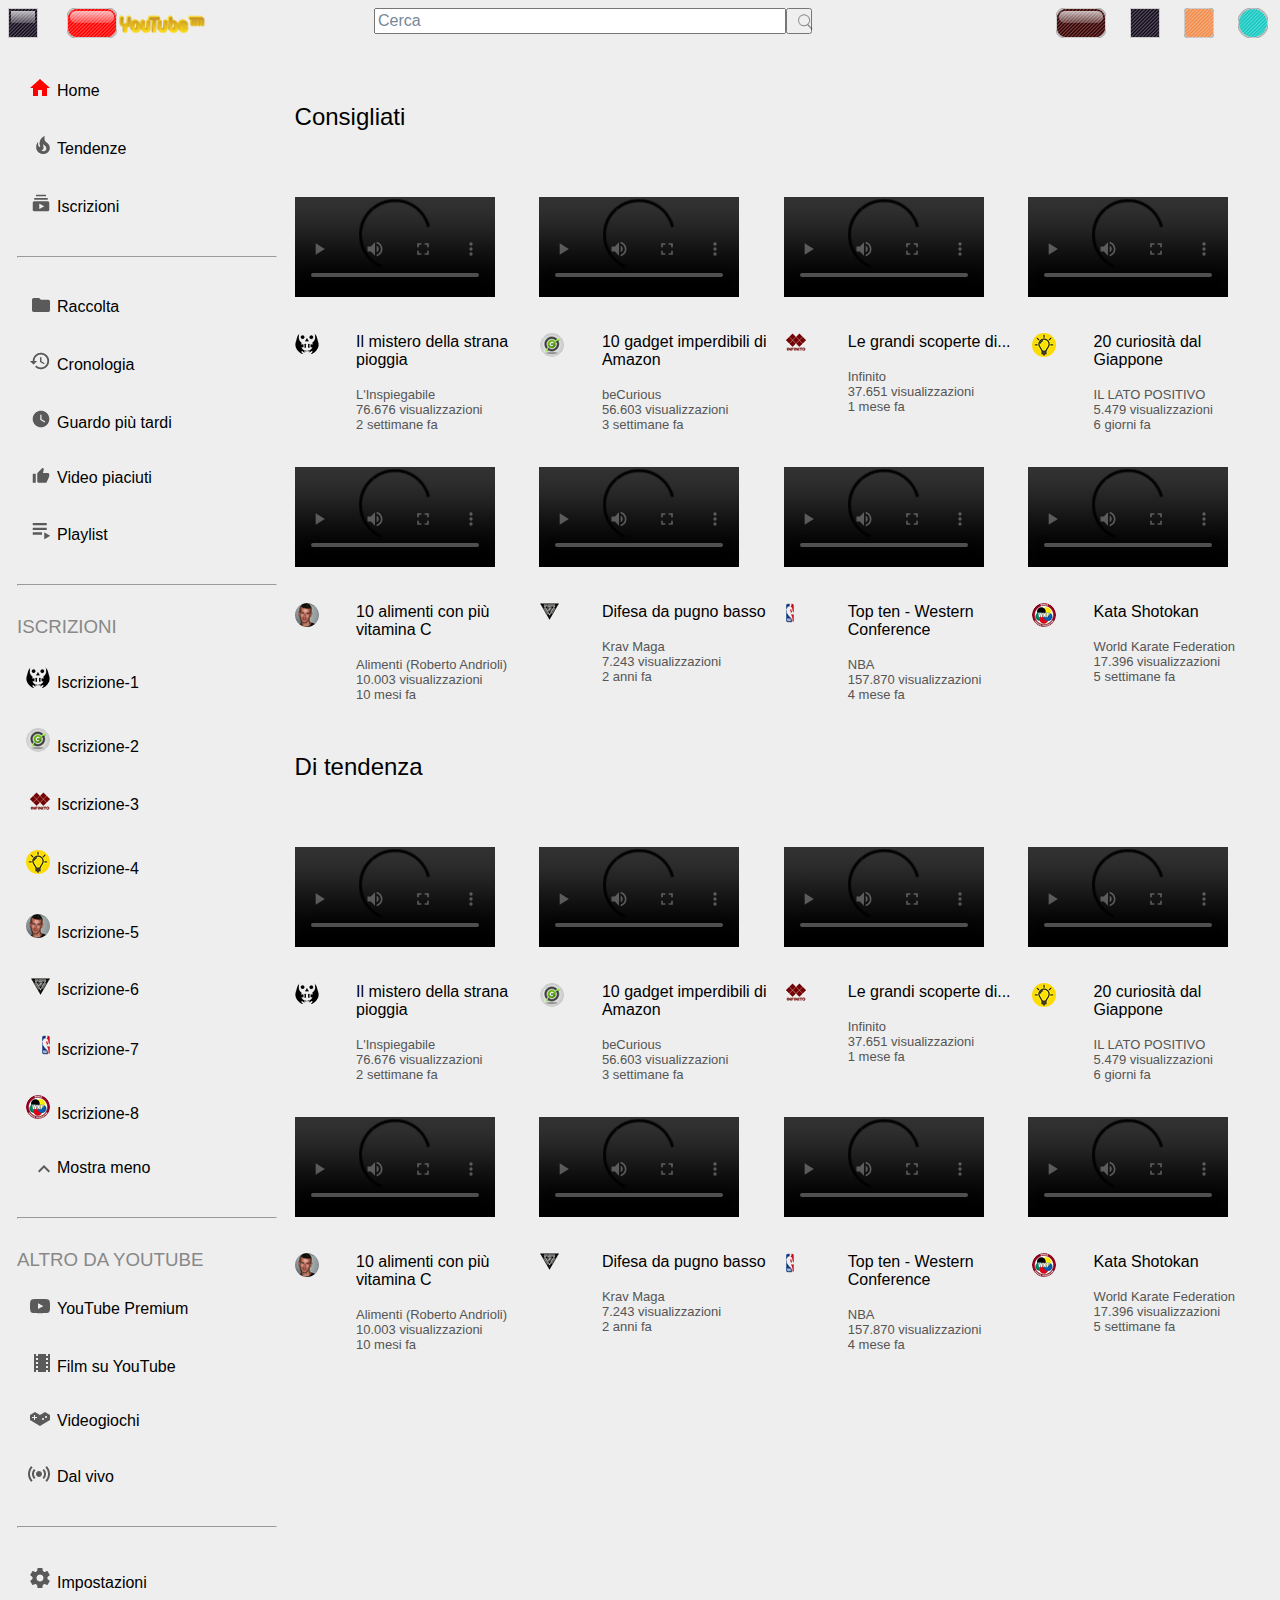
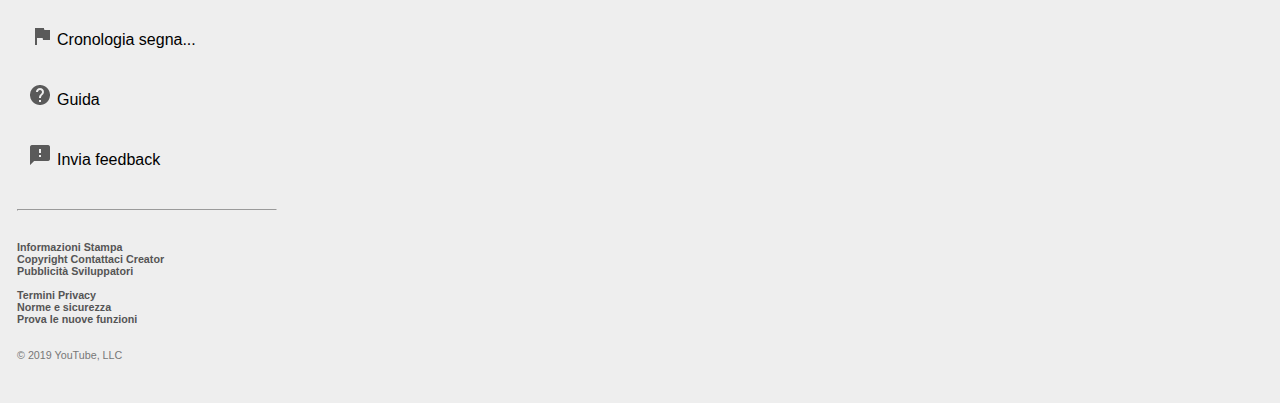
<file: index.html>
<!DOCTYPE html>
<html lang="en">
<head>
    <meta charset="UTF-8">
    <meta name="viewport" content="width=device-width, initial-scale=1.0">
    <meta http-equiv="X-UA-Compatible" content="ie=edge">
    <title>YT</title>
    <link rel="stylesheet" href="index.css" />
    <link rel="stylesheet" href="nav-bar.css" />
    <link rel="stylesheet" href="article-bar.css" />
</head>

<body>
    <header>
        <div class="header">
        <div class="header-one">
            <a href="menu.html"><img src="images/button_1.png" class="square-1" /></a>
            <a href="index.html"><img src="images/button_2.png" class="square-2" /><img src="images/yt2.png" class="logo" /></a>
        </div>
        <div class="header-two">
            <input type="text" value="Cerca" class="header-two" /><button type="submit" class="button-s"><img src="images/icon-search-p.png" class="img-src" /></button>
        </div>
        <div class="header-three">
            <a href=""><img src="images/button_3.png" class="square-3" /></a>
            <a href=""><img src="images/button_4.png" class="square-4" /></a>
            <a href=""><img src="images/button_5.png" class="square-5" /></a>
            <a href=""><img src="images/button_6.png" class="square-6" /></a>
        </div>
    </div>
    </header>
    
    <br />
    <br />

    <div id="main">
            <article>
                <br />
                <p class="p-title-art">
            <h4 class="title-art">Consigliati</h4>
                <br />
            </p>
                <div class="video-col">
                    
            <div class="item1">
            <video controls>
                <source src="https://youtu.be/1P1QUn87tWw" />             
            </video></div>
            <div class="item2">
                <video controls>
                    <source src="https://youtu.be/9TNqvlkwqlQ" />
                </video></div>
            <div class="item3">
                <video controls>
                    <source src="https://youtu.be/3yr21tW7Iho" />
                </video></div>
            <div class="item4">
                <video controls>
                    <source src="https://youtu.be/Uf5iRY3xH40" />
                </video></div>
           </div>
<br />
<br />
<div class="video-col-tx">
    <div class="item5">
<img src="images/iscrizione-1.png" />
</div> 
<div class="item6"> Il mistero della strana pioggia
    <br /><br />
    <div class="description"> L'Inspiegabile
        <br />
        76.676 visualizzazioni
        <br />
        2 settimane fa
    </div>
</div>

<div class="item7">
<img src="images/iscrizione-2.png" />
</div>
<div class="item8"> 10 gadget imperdibili di Amazon
    <br /><br />
    <div class="description"> beCurious
        <br />
        56.603 visualizzazioni
        <br />
        3 settimane fa
    </div>
</div>

<div class="item9">
<img src="images/iscrizione-3.png" />
</div>
<div class="item10"> Le grandi scoperte di...
    <br /><br />
    <div class="description"> Infinito
        <br />
        37.651 visualizzazioni
        <br />
        1 mese fa
    </div>
</div>

<div class="item11">
<img src="images/iscrizione-4.png" />
</div>
<div class="item12"> 20 curiosit&agrave; dal Giappone
    <br /><br />
    <div class="description"> IL LATO POSITIVO
        <br />
        5.479 visualizzazioni
        <br />
        6 giorni fa
    </div>
</div>
</div>
<p></p>
<br />
<div class="video-col">
    
<div class="item1">
<video controls>
<source src="https://youtu.be/1P1QUn87tWw" />             
</video></div>
<div class="item2">
<video controls>
    <source src="https://youtu.be/9TNqvlkwqlQ" />
</video></div>
<div class="item3">
<video controls>
    <source src="https://youtu.be/3yr21tW7Iho" />
</video></div>
<div class="item4">
<video controls>
    <source src="https://youtu.be/Uf5iRY3xH40" />
</video></div>
</div>
<br />
<br />
<div class="video-col-tx">
<div class="item5">
<img src="images/iscrizione-5.png" />
</div> 
<div class="item6"> 10 alimenti con pi&ugrave; vitamina C
<br /><br />
<div class="description"> Alimenti (Roberto Andrioli)
<br />
10.003 visualizzazioni
<br />
10 mesi fa
</div>
</div>

<div class="item7">
<img src="images/iscrizione-6.png" />
</div>
<div class="item8"> Difesa da pugno basso
<br /><br />
<div class="description"> Krav Maga
<br />
7.243 visualizzazioni
<br />
2 anni fa
</div>
</div>

<div class="item9">
<img src="images/iscrizione-7.png" />
</div>
<div class="item10"> Top ten - Western Conference
<br /><br />
<div class="description"> NBA
<br />
157.870 visualizzazioni
<br />
4 mese fa
</div>
</div>

<div class="item11">
<img src="images/iscrizione-8.png" />
</div>
<div class="item12"> Kata Shotokan
<br /><br />
<div class="description"> World Karate Federation
<br />
17.396 visualizzazioni
<br />
5 settimane fa
</div>
</div>
</div>

<br />
<p class="p-title-art">
<h4 class="title-art">Di tendenza</h4>
<br />
</p>
<div class="video-col">
    
<div class="item1">
<video controls>
<source src="https://youtu.be/1P1QUn87tWw" />             
</video></div>
<div class="item2">
<video controls>
    <source src="https://youtu.be/9TNqvlkwqlQ" />
</video></div>
<div class="item3">
<video controls>
    <source src="https://youtu.be/3yr21tW7Iho" />
</video></div>
<div class="item4">
<video controls>
    <source src="https://youtu.be/Uf5iRY3xH40" />
</video></div>
</div>
<br />
<br />
<div class="video-col-tx">
<div class="item5">
<img src="images/iscrizione-1.png" />
</div> 
<div class="item6"> Il mistero della strana pioggia
<br /><br />
<div class="description"> L'Inspiegabile
<br />
76.676 visualizzazioni
<br />
2 settimane fa
</div>
</div>

<div class="item7">
<img src="images/iscrizione-2.png" />
</div>
<div class="item8"> 10 gadget imperdibili di Amazon
<br /><br />
<div class="description"> beCurious
<br />
56.603 visualizzazioni
<br />
3 settimane fa
</div>
</div>

<div class="item9">
<img src="images/iscrizione-3.png" />
</div>
<div class="item10"> Le grandi scoperte di...
<br /><br />
<div class="description"> Infinito
<br />
37.651 visualizzazioni
<br />
1 mese fa
</div>
</div>

<div class="item11">
<img src="images/iscrizione-4.png" />
</div>
<div class="item12"> 20 curiosit&agrave; dal Giappone
<br /><br />
<div class="description"> IL LATO POSITIVO
<br />
5.479 visualizzazioni
<br />
6 giorni fa
</div>
</div>
</div>
<p></p>
<br />
<div class="video-col">

<div class="item1">
<video controls>
<source src="https://youtu.be/1P1QUn87tWw" />             
</video></div>
<div class="item2">
<video controls>
<source src="https://youtu.be/9TNqvlkwqlQ" />
</video></div>
<div class="item3">
<video controls>
<source src="https://youtu.be/3yr21tW7Iho" />
</video></div>
<div class="item4">
<video controls>
<source src="https://youtu.be/Uf5iRY3xH40" />
</video></div>
</div>
<br />
<br />
<div class="video-col-tx">
<div class="item5">
<img src="images/iscrizione-5.png" />
</div> 
<div class="item6"> 10 alimenti con pi&ugrave; vitamina C
<br /><br />
<div class="description"> Alimenti (Roberto Andrioli)
<br />
10.003 visualizzazioni
<br />
10 mesi fa
</div>
</div>

<div class="item7">
<img src="images/iscrizione-6.png" />
</div>
<div class="item8"> Difesa da pugno basso
<br /><br />
<div class="description"> Krav Maga
<br />
7.243 visualizzazioni
<br />
2 anni fa
</div>
</div>

<div class="item9">
<img src="images/iscrizione-7.png" />
</div>
<div class="item10"> Top ten - Western Conference
<br /><br />
<div class="description"> NBA
<br />
157.870 visualizzazioni
<br />
4 mese fa
</div>
</div>

<div class="item11">
<img src="images/iscrizione-8.png" />
</div>
<div class="item12"> Kata Shotokan
<br /><br />
<div class="description"> World Karate Federation
<br />
17.396 visualizzazioni
<br />
5 settimane fa
</div>
</div>
</div>


</article>
    
    <nav>
        
    <div class="nav-ba">
        <a href="">
            <ul class="nav-home">
                <li class="nav-home"> Home</li>
            </ul>
        </a>
    </div>   
    <div class="nav-bar">
        <a href="">
            <ul class="nav-tendenze">
                <li class="nav-tendenze"> Tendenze</li>
            </ul>
        </a>
    </div>   
    <div class="nav-bar">
        <a href="">
            <ul class="nav-iscrizioni">
                <li class="nav-iscrizioni"> Iscrizioni</li>
            </ul>
        </a>
    </div>
    <hr />
    <div class="nav-bar">
        <a href="">
            <ul class="nav-raccolta">
                <li class="nav-raccolta"> Raccolta</li>
            </ul>
        </a>
    </div>
    <div class="nav-bar">
        <a href="">
            <ul class="nav-cronologia">
                <li class="nav-cronologia"> Cronologia</li>
            </ul>
        </a>
    </div>
    <div class="nav-bar">
        <a href="">
            <ul class="nav-guardo-piu-tardi">
                <li class="nav-guardo-piu-tardi"> Guardo pi&ugrave; tardi</li>
            </ul>
        </a>
    </div>
    <div class="nav-bar">
        <a href="">
            <ul class="nav-video-piaciuti">
                <li class="nav-video-piaciuti"> Video piaciuti</li>
            </ul>
        </a>
    </div>
    <div class="nav-bar">
        <a href="">
            <ul class="nav-playlist">
                <li class="nav-playlist"> Playlist</li>
            </ul>
        </a>
    </div>
    <hr />
    <h3 class="iscrizioni">ISCRIZIONI</h3>
    <div class="nav-bar">
        <a href="">
            <ul class="nav-iscrizione-1">
                <li class="nav-iscrizione-1"> Iscrizione-1</li>
            </ul>
        </a>
    </div>
    <div class="nav-bar">
        <a href="">
            <ul class="nav-iscrizione-2">
                <li class="nav-iscrizione-2"> Iscrizione-2</li>
            </ul>
        </a>
    </div>
    <div class="nav-bar">
        <a href="">
            <ul class="nav-iscrizione-3">
                <li class="nav-iscrizione-3"> Iscrizione-3</li>
            </ul>
        </a>
    </div>
    <div class="nav-bar">
        <a href="">
            <ul class="nav-iscrizione-4">
                <li class="nav-iscrizione-4"> Iscrizione-4</li>
            </ul>
        </a>
    </div>
    <div class="nav-bar">
        <a href="">
            <ul class="nav-iscrizione-5">
                <li class="nav-iscrizione-5"> Iscrizione-5</li>
            </ul>
        </a>
    </div>
    <div class="nav-bar">
        <a href="">
            <ul class="nav-iscrizione-6">
                <li class="nav-iscrizione-6"> Iscrizione-6</li>
            </ul>
        </a>
    </div>
    <div class="nav-bar">
        <a href="">
            <ul class="nav-iscrizione-7">
                <li class="nav-iscrizione-7"> Iscrizione-7</li>
            </ul>
        </a>
    </div>
    <div class="nav-bar">
        <a href="">
            <ul class="nav-iscrizione-8">
                <li class="nav-iscrizione-8"> Iscrizione-8</li>
            </ul>
        </a>
    </div>
    <div class="nav-bar">
        <a href="">
            <ul class="nav-mostra-meno">
                <li class="nav-mostra-meno"> Mostra meno</li>
            </ul>
        </a>
    </div>

    <hr />
    <h3 class="iscrizioni">ALTRO DA YOUTUBE</h3>
    <div class="nav-bar">
        <a href="">
            <ul class="nav-premium">
                <li class="nav-premium"> YouTube Premium</li>
            </ul>
        </a>
    </div>
    <div class="nav-bar">
        <a href="">
            <ul class="nav-film">
                <li class="nav-film"> Film su YouTube</li>
            </ul>
        </a>
    </div>
    <div class="nav-bar">
        <a href="">
            <ul class="nav-videogiochi">
                <li class="nav-videogiochi"> Videogiochi</li>
            </ul>
        </a>
    </div>
    <div class="nav-bar">
        <a href="">
            <ul class="nav-dal-vivo">
                <li class="nav-dal-vivo"> Dal vivo</li>
            </ul>
        </a>
    </div>

    <hr />
    <div class="nav-bar">
        <a href="">
            <ul class="nav-impostazioni">
                <li class="nav-impostazioni"> Impostazioni</li>
            </ul>
        </a>
    </div>
    <div class="nav-bar">
        <a href="">
            <ul class="nav-segnalazioni">
                <li class="nav-segnalazioni"> Cronologia segna...</li>
            </ul>
        </a>
    </div>
    <div class="nav-bar">
        <a href="">
            <ul class="nav-guida">
                <li class="nav-guida"> Guida</li>
            </ul>
        </a>
    </div>
    <div class="nav-bar">
        <a href="">
            <ul class="nav-feedback">
                <li class="nav-feedback"> Invia feedback</li>
            </ul>
        </a>
    </div>

    <hr />
    <h6>

Informazioni Stampa 
<br />
Copyright Contattaci Creator 
<br />
Pubblicit&agrave; Sviluppatori
<br /><br />
Termini Privacy
<br />
Norme e sicurezza
<br /> 
Prova le nuove funzioni
<br /><br /><br />
<div class="nav-copyr">© 2019 YouTube, LLC</div>

    </h6>
    
    </nav>


    </div>

</body>
</html>
</file>
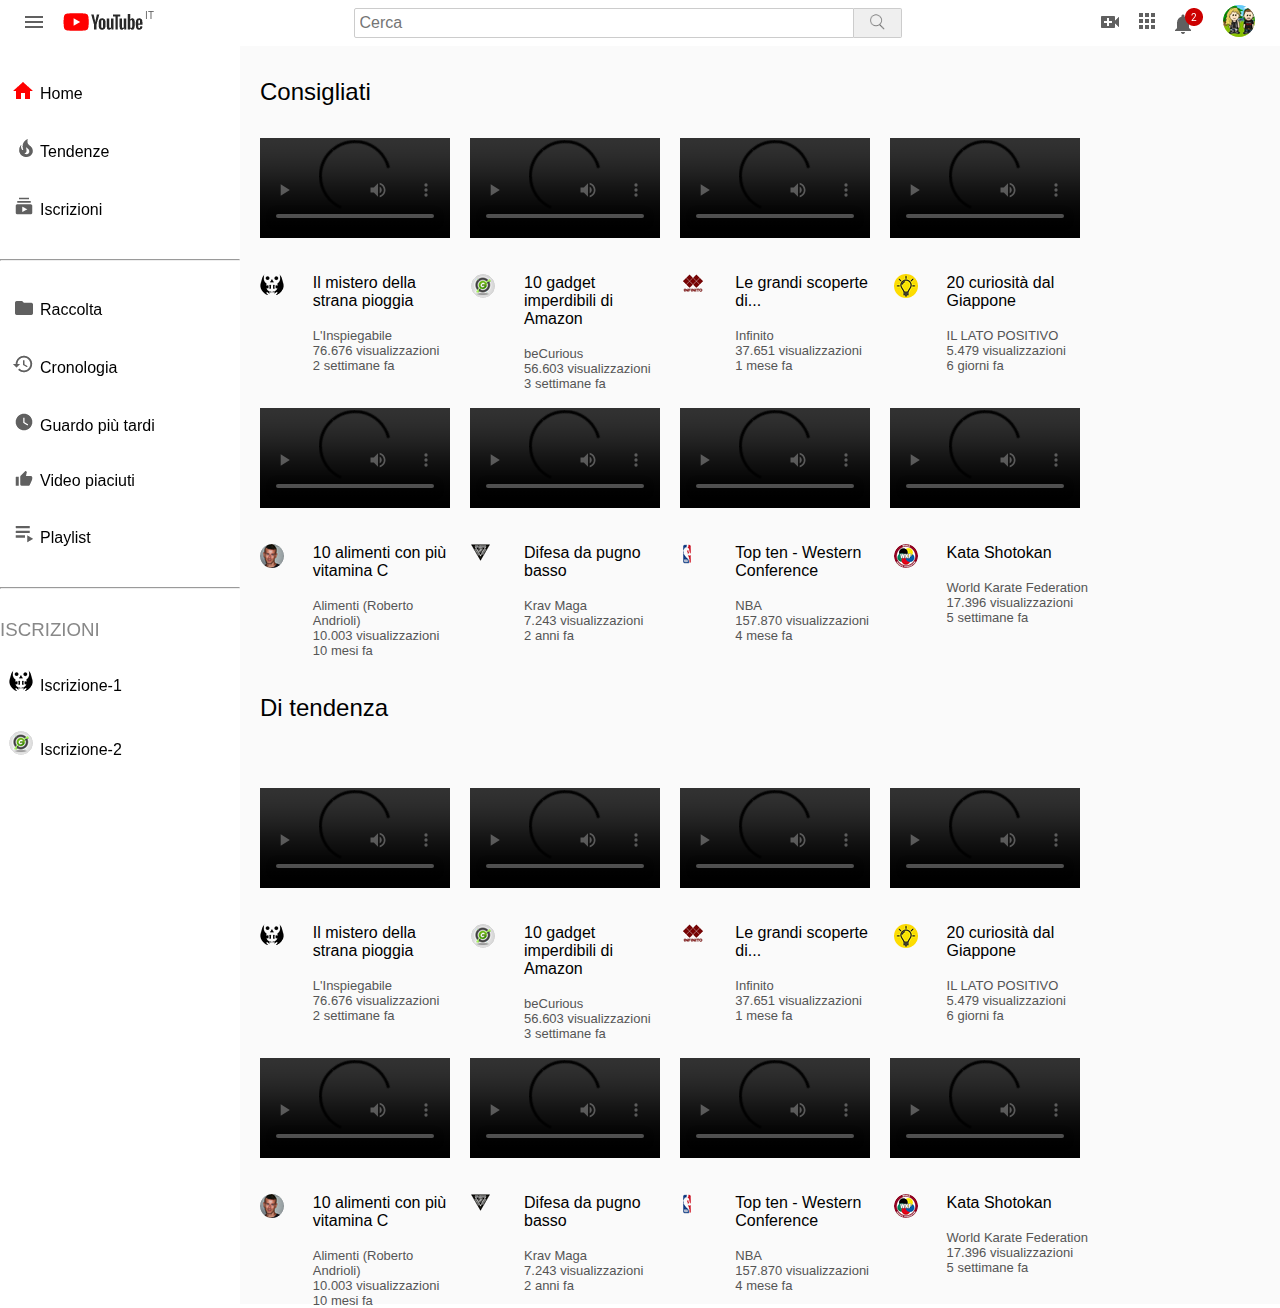
<file: index2.html>
<!DOCTYPE html>
<html lang="en">
<head>
    <meta charset="UTF-8">
    <meta name="viewport" content="width=device-width, initial-scale=1.0">
    <meta http-equiv="X-UA-Compatible" content="ie=edge">
    <title>YT-2</title>
    <link rel="stylesheet" href="index2.css" />
    <link rel="stylesheet" href="header2.css" />
    <link rel="stylesheet" href="nav-bar.css" />
    <link rel="stylesheet" href="article-bar.css" />
</head>
<body>
    <header>
        <div class="header">
            <div>
                <div class="header-item">
                    <a href="menu.html"><img src="images/header-1.png" class="square-1" /></a>
                </div>
                <div class="header-item">
                    <a href="index.html"><img src="images/header-2.png" class="square-2" /></a>
                </div>
            </div>
            <div class="header-two">
                <input type="text" placeholder="Cerca" class="header-two-input" />
                <button type="submit" class="button-s"><img src="images/icon-search-p.png" class="img-src" /></button>
            </div>
            <div>
                <div class="header-item">
                    <a href=""><img src="images/header-3.png" class="square-3" /></a>
                </div>
                <div class="header-item">
                    <a href=""><img src="images/header-4.png" class="square-4" /></a>
                </div>
                <div class="header-item">
                    <a href=""><img src="images/header-5.png" class="square-5" /></a>
                </div>
                <div class="header-item">
                    <a href=""><img src="images/header-6.png" class="square-6" /></a>
                </div>
            </div>
        </div>
    </header>
        
    <br />
    <br />
    <div class="main">
        <div id="main-nav" class="main-nav">
            <nav>
                <div class="nav-bar">
                    <a href="">
                        <ul class="nav-item">
                            <li class="nav-home"> Home</li>
                        </ul>
                    </a>
                </div>   
                <div class="nav-bar">
                    <a href="">
                        <ul class="nav-item">
                            <li class="nav-tendenze"> Tendenze</li>
                        </ul>
                    </a>
                </div>   
                <div class="nav-bar">
                    <a href="">
                        <ul class="nav-item">
                            <li class="nav-iscrizioni"> Iscrizioni</li>
                        </ul>
                    </a>
                </div>
                <hr />
                <div class="nav-bar">
                    <a href="">
                        <ul class="nav-item">
                            <li class="nav-raccolta"> Raccolta</li>
                        </ul>
                    </a>
                </div>
                <div class="nav-bar">
                    <a href="">
                        <ul class="nav-item">
                            <li class="nav-cronologia"> Cronologia</li>
                        </ul>
                    </a>
                </div>
                <div class="nav-bar">
                    <a href="">
                        <ul class="nav-item">
                            <li class="nav-guardo-piu-tardi"> Guardo pi&ugrave; tardi</li>
                        </ul>
                    </a>
                </div>
                <div class="nav-bar">
                    <a href="">
                        <ul class="nav-item">
                            <li class="nav-video-piaciuti"> Video piaciuti</li>
                        </ul>
                    </a>
                </div>
                <div class="nav-bar">
                    <a href="">
                        <ul class="nav-item">
                            <li class="nav-playlist"> Playlist</li>
                        </ul>
                    </a>
                </div>
                <hr />
                <h3 class="iscrizioni">ISCRIZIONI</h3>
                <div class="nav-bar">
                    <a href="">
                        <ul class="nav-item">
                            <li class="nav-iscrizione-1"> Iscrizione-1</li>
                        </ul>
                    </a>
                </div>
                <div class="nav-bar">
                    <a href="">
                        <ul class="nav-item">
                            <li class="nav-iscrizione-2"> Iscrizione-2</li>
                        </ul>
                    </a>
                </div>
                <div class="nav-bar">
                    <a href="">
                        <ul class="nav-item">
                            <li class="nav-iscrizione-3"> Iscrizione-3</li>
                        </ul>
                    </a>
                </div>
                <div class="nav-bar">
                    <a href="">
                        <ul class="nav-item">
                            <li class="nav-iscrizione-4"> Iscrizione-4</li>
                        </ul>
                    </a>
                </div>
                <div class="nav-bar">
                    <a href="">
                        <ul class="nav-item">
                            <li class="nav-iscrizione-5"> Iscrizione-5</li>
                        </ul>
                    </a>
                </div>
                <div class="nav-bar">
                    <a href="">
                        <ul class="nav-item">
                            <li class="nav-iscrizione-6"> Iscrizione-6</li>
                        </ul>
                    </a>
                </div>
                <div class="nav-bar">
                    <a href="">
                        <ul class="nav-item">
                            <li class="nav-iscrizione-7"> Iscrizione-7</li>
                        </ul>
                    </a>
                </div>
                <div class="nav-bar">
                    <a href="">
                        <ul class="nav-item">
                            <li class="nav-iscrizione-8"> Iscrizione-8</li>
                        </ul>
                    </a>
                </div>
                <div class="nav-bar">
                    <a href="">
                        <ul class="nav-item">
                            <li class="nav-mostra-meno"> Mostra meno</li>
                        </ul>
                    </a>
                </div>
            
                <hr />
                <h3 class="iscrizioni">ALTRO DA YOUTUBE</h3>
                <div class="nav-bar">
                    <a href="">
                        <ul class="nav-item">
                            <li class="nav-premium"> YouTube Premium</li>
                        </ul>
                    </a>
                </div>
                <div class="nav-bar">
                    <a href="">
                        <ul class="nav-item">
                            <li class="nav-film"> Film su YouTube</li>
                        </ul>
                    </a>
                </div>
                <div class="nav-bar">
                    <a href="">
                        <ul class="nav-item">
                            <li class="nav-videogiochi"> Videogiochi</li>
                        </ul>
                    </a>
                </div>
                <div class="nav-bar">
                    <a href="">
                        <ul class="nav-item">
                            <li class="nav-dal-vivo"> Dal vivo</li>
                        </ul>
                    </a>
                </div>
            
                <hr />
                <div class="nav-bar">
                    <a href="">
                        <ul class="nav-item">
                            <li class="nav-impostazioni"> Impostazioni</li>
                        </ul>
                    </a>
                </div>
                <div class="nav-bar">
                    <a href="">
                        <ul class="nav-item">
                            <li class="nav-segnalazioni"> Cronologia segna...</li>
                        </ul>
                    </a>
                </div>
                <div class="nav-bar">
                    <a href="">
                        <ul class="nav-item">
                            <li class="nav-guida"> Guida</li>
                        </ul>
                    </a>
                </div>
                <div class="nav-bar">
                    <a href="">
                        <ul class="nav-item">
                            <li class="nav-feedback"> Invia feedback</li>
                        </ul>
                    </a>
                </div>
            
                <hr />
                <h6>
            
                Informazioni Stampa 
                <br />
                Copyright Contattaci Creator 
                <br />
                Pubblicit&agrave; Sviluppatori
                <br /><br />
                Termini Privacy
                <br />
                Norme e sicurezza
                <br /> 
                Prova le nuove funzioni
                <br /><br /><br />
                <div class="nav-copyr">© 2019 YouTube, LLC</div>
            
                </h6>
            </nav>
        </div>
        

        <div id="main-article">
                <article>
                    <p class="p-title-art">
                <h4 class="title-art">Consigliati</h4>
                </p>
                    <div class="video-col">
                        
                <div class="item1">
                <video controls>
                    <source src="https://youtu.be/1P1QUn87tWw" />             
                </video></div>
                <div class="item2">
                    <video controls>
                        <source src="https://youtu.be/9TNqvlkwqlQ" />
                    </video></div>
                <div class="item3">
                    <video controls>
                        <source src="https://youtu.be/3yr21tW7Iho" />
                    </video></div>
                <div class="item4">
                    <video controls>
                        <source src="https://youtu.be/Uf5iRY3xH40" />
                    </video></div>
               </div>
    <br />
    <br />
    <div class="video-col-tx">
        <div class="item5">
    <img src="images/iscrizione-1.png" />
    </div> 
    <div class="item6"> Il mistero della strana pioggia
        <br /><br />
        <div class="description"> L'Inspiegabile
            <br />
            76.676 visualizzazioni
            <br />
            2 settimane fa
        </div>
    </div>
    
    <div class="item7">
    <img src="images/iscrizione-2.png" />
    </div>
    <div class="item8"> 10 gadget imperdibili di Amazon
        <br /><br />
        <div class="description"> beCurious
            <br />
            56.603 visualizzazioni
            <br />
            3 settimane fa
        </div>
    </div>
    
    <div class="item9">
    <img src="images/iscrizione-3.png" />
    </div>
    <div class="item10"> Le grandi scoperte di...
        <br /><br />
        <div class="description"> Infinito
            <br />
            37.651 visualizzazioni
            <br />
            1 mese fa
        </div>
    </div>
    
    <div class="item11">
    <img src="images/iscrizione-4.png" />
    </div>
    <div class="item12"> 20 curiosit&agrave; dal Giappone
        <br /><br />
        <div class="description"> IL LATO POSITIVO
            <br />
            5.479 visualizzazioni
            <br />
            6 giorni fa
        </div>
    </div>
    </div>
    <p></p>
    <br />
    <div class="video-col">
        
    <div class="item1">
    <video controls>
    <source src="https://youtu.be/1P1QUn87tWw" />             
    </video></div>
    <div class="item2">
    <video controls>
        <source src="https://youtu.be/9TNqvlkwqlQ" />
    </video></div>
    <div class="item3">
    <video controls>
        <source src="https://youtu.be/3yr21tW7Iho" />
    </video></div>
    <div class="item4">
    <video controls>
        <source src="https://youtu.be/Uf5iRY3xH40" />
    </video></div>
    </div>
    <br />
    <br />
    <div class="video-col-tx">
    <div class="item5">
    <img src="images/iscrizione-5.png" />
    </div> 
    <div class="item6"> 10 alimenti con pi&ugrave; vitamina C
    <br /><br />
    <div class="description"> Alimenti (Roberto Andrioli)
    <br />
    10.003 visualizzazioni
    <br />
    10 mesi fa
    </div>
    </div>
    
    <div class="item7">
    <img src="images/iscrizione-6.png" />
    </div>
    <div class="item8"> Difesa da pugno basso
    <br /><br />
    <div class="description"> Krav Maga
    <br />
    7.243 visualizzazioni
    <br />
    2 anni fa
    </div>
    </div>
    
    <div class="item9">
    <img src="images/iscrizione-7.png" />
    </div>
    <div class="item10"> Top ten - Western Conference
    <br /><br />
    <div class="description"> NBA
    <br />
    157.870 visualizzazioni
    <br />
    4 mese fa
    </div>
    </div>
    
    <div class="item11">
    <img src="images/iscrizione-8.png" />
    </div>
    <div class="item12"> Kata Shotokan
    <br /><br />
    <div class="description"> World Karate Federation
    <br />
    17.396 visualizzazioni
    <br />
    5 settimane fa
    </div>
    </div>
    </div>
    
    <br />
    <p class="p-title-art">
    <h4 class="title-art">Di tendenza</h4>
    <br />
    </p>
    <div class="video-col">
        
    <div class="item1">
    <video controls>
    <source src="https://youtu.be/1P1QUn87tWw" />             
    </video></div>
    <div class="item2">
    <video controls>
        <source src="https://youtu.be/9TNqvlkwqlQ" />
    </video></div>
    <div class="item3">
    <video controls>
        <source src="https://youtu.be/3yr21tW7Iho" />
    </video></div>
    <div class="item4">
    <video controls>
        <source src="https://youtu.be/Uf5iRY3xH40" />
    </video></div>
    </div>
    <br />
    <br />
    <div class="video-col-tx">
    <div class="item5">
    <img src="images/iscrizione-1.png" />
    </div> 
    <div class="item6"> Il mistero della strana pioggia
    <br /><br />
    <div class="description"> L'Inspiegabile
    <br />
    76.676 visualizzazioni
    <br />
    2 settimane fa
    </div>
    </div>
    
    <div class="item7">
    <img src="images/iscrizione-2.png" />
    </div>
    <div class="item8"> 10 gadget imperdibili di Amazon
    <br /><br />
    <div class="description"> beCurious
    <br />
    56.603 visualizzazioni
    <br />
    3 settimane fa
    </div>
    </div>
    
    <div class="item9">
    <img src="images/iscrizione-3.png" />
    </div>
    <div class="item10"> Le grandi scoperte di...
    <br /><br />
    <div class="description"> Infinito
    <br />
    37.651 visualizzazioni
    <br />
    1 mese fa
    </div>
    </div>
    
    <div class="item11">
    <img src="images/iscrizione-4.png" />
    </div>
    <div class="item12"> 20 curiosit&agrave; dal Giappone
    <br /><br />
    <div class="description"> IL LATO POSITIVO
    <br />
    5.479 visualizzazioni
    <br />
    6 giorni fa
    </div>
    </div>
    </div>
    <p></p>
    <br />
    <div class="video-col">
    
    <div class="item1">
    <video controls>
    <source src="https://youtu.be/1P1QUn87tWw" />             
    </video></div>
    <div class="item2">
    <video controls>
    <source src="https://youtu.be/9TNqvlkwqlQ" />
    </video></div>
    <div class="item3">
    <video controls>
    <source src="https://youtu.be/3yr21tW7Iho" />
    </video></div>
    <div class="item4">
    <video controls>
    <source src="https://youtu.be/Uf5iRY3xH40" />
    </video></div>
    </div>
    <br />
    <br />
    <div class="video-col-tx">
    <div class="item5">
    <img src="images/iscrizione-5.png" />
    </div> 
    <div class="item6"> 10 alimenti con pi&ugrave; vitamina C
    <br /><br />
    <div class="description"> Alimenti (Roberto Andrioli)
    <br />
    10.003 visualizzazioni
    <br />
    10 mesi fa
    </div>
    </div>
    
    <div class="item7">
    <img src="images/iscrizione-6.png" />
    </div>
    <div class="item8"> Difesa da pugno basso
    <br /><br />
    <div class="description"> Krav Maga
    <br />
    7.243 visualizzazioni
    <br />
    2 anni fa
    </div>
    </div>
    
    <div class="item9">
    <img src="images/iscrizione-7.png" />
    </div>
    <div class="item10"> Top ten - Western Conference
    <br /><br />
    <div class="description"> NBA
    <br />
    157.870 visualizzazioni
    <br />
    4 mese fa
    </div>
    </div>
    
    <div class="item11">
    <img src="images/iscrizione-8.png" />
    </div>
    <div class="item12"> Kata Shotokan
    <br /><br />
    <div class="description"> World Karate Federation
    <br />
    17.396 visualizzazioni
    <br />
    5 settimane fa
    </div>
    </div>
    </div>
    
    
    </article>
        </div>
    
    </div>
</body>
</html>
</file>
<file: index.css>
header {
    background-color: #eee;
    width: 100%;
    height: 40px;
    position: fixed;
    padding: 10px 0 0 0;
    margin: -10px 0 30px 0;
}

.header {
    display: grid;
    grid-template-columns: 1fr 2fr auto;
    column-gap: 50px;
    border: 0px solid;
    margin: 0 0 0 0;
    padding:0 0 0 0;
}

.header-one {
}

.header-two {
    width: 80%;
    height: 20px;
    box-sizing: content-box;
    align-content: center;
    vertical-align: middle;
    font-family: 'Segoe UI', Tahoma, Geneva, Verdana, sans-serif;
    font-size: medium;
    color: lightslategray;
}

.header-three {
}



.square-1, .square-4, .square-5, .square-6 {
    width: 30px;
}
.square-1 {
    padding-right: 8%;
}
.square-4 {
    padding-right: 20px;
}
.square-5 {
    padding-right: 20px;
}
.square-6 {
    padding-right: 20px;
}

.square-2, .square-3 {
    width: 50px;
}
.square-3 {
    padding-right: 20px;
}

.logo {
    width: 90px;
}

.button-s {
    height: 20px;
    width: 10px;
    box-sizing: content-box;
    align-content: center;
    vertical-align: middle;
  }

.img-src {
    width: 22px;
    height: 22px;
}

body {
    background-color: #eee;
}

#main {
    min-height: 800px;
    margin: 0px;
    padding: 0px;
    display: -webkit-flex;
    display:         flex;
    -webkit-flex-flow: row;
            flex-flow: row;
    }

article {
    width: auto;
}
  
#main > article {
    margin: 4px;
    padding: 5px;
    border: 0px solid #cccc33;
    border-radius: 7pt;
    background: #eee;
    -webkit-flex: 3 1 60%;
            flex: 3 1 60%;
    -webkit-order: 2;
            order: 2;
    }

nav {
    width: 20%;
    overflow-y: none;
    scrollbar-width: auto;   
}

#main > nav {
    margin: 4px;
    padding: 5px;
    border: 0px solid #8888bb;
    border-radius: 7pt;
    background: #eee;
    -webkit-box-flex: 1 6 15%;
    flex: 1 6 15%;
    -webkit-order: 1;
    order: 1;
    }    

@media all and (max-width: 640px) {
  
#main, #page {
    -webkit-flex-flow: column;
    flex-direction: column;
    }
     
#main > article, #main > nav {
    /* Return them to document order */
    -webkit-order: 0;
    order: 0;
    }
       
#main > nav, #main > aside, header, footer {
    min-height: 50px;
    max-height: 50px;
    }
}
</file>
<file: nav-bar.css>
.nav-home {
    list-style-image: url(images/home.png);
    font-family: "Segoe UI", Tahoma, Geneva, Verdana, sans-serif;
    font-weight: normal;
    color: #000;
    vertical-align: middle;
    padding-top: 5px;
    padding-bottom: 5px;
}

.nav-tendenze {
    list-style-image: url(images/tendenze.png);
    font-family: "Segoe UI", Tahoma, Geneva, Verdana, sans-serif;
    font-weight: normal;
    color: #000;
    vertical-align: middle;
    padding-top: 5px;
    padding-bottom: 5px;
}

.nav-iscrizioni {
    list-style-image: url(images/iscrizioni.png);
    font-family: "Segoe UI", Tahoma, Geneva, Verdana, sans-serif;
    font-weight: normal;
    color: #000;
    vertical-align: middle;
    padding-top: 5px;
    padding-bottom: 5px;
}

.nav-raccolta {
    list-style-image: url(images/raccolta.png);
    font-family: "Segoe UI", Tahoma, Geneva, Verdana, sans-serif;
    font-weight: normal;
    color: #000;
    vertical-align: middle;
    padding-top: 5px;
    padding-bottom: 5px;
}

.nav-cronologia {
    list-style-image: url(images/cronologia.png);
    font-family: "Segoe UI", Tahoma, Geneva, Verdana, sans-serif;
    font-weight: normal;
    color: #000;
    vertical-align: middle;
    padding-top: 5px;
    padding-bottom: 5px;
}

.nav-guardo-piu-tardi {
    list-style-image: url(images/guardo-piu-tardi.png);
    font-family: "Segoe UI", Tahoma, Geneva, Verdana, sans-serif;
    font-weight: normal;
    color: #000;
    vertical-align: middle;
    padding-top: 5px;
    padding-bottom: 5px;
}

.nav-video-piaciuti {
    list-style-image: url(images/video-piaciuti.png);
    font-family: "Segoe UI", Tahoma, Geneva, Verdana, sans-serif;
    font-weight: normal;
    color: #000;
    vertical-align: middle;
    padding-top: 5px;
    padding-bottom: 5px;
}

.nav-playlist {
    list-style-image: url(images/playlist.png);
    font-family: "Segoe UI", Tahoma, Geneva, Verdana, sans-serif;
    font-weight: normal;
    color: #000;
    vertical-align: middle;
    padding-top: 5px;
    padding-bottom: 5px;
}

.nav-iscrizione-1 {
    list-style-image: url(images/iscrizione-1.png);
    font-family: "Segoe UI", Tahoma, Geneva, Verdana, sans-serif;
    font-weight: normal;
    color: #000;
    vertical-align: middle;
    padding-top: 5px;
    padding-bottom: 5px;
}
.nav-iscrizione-2 {
    list-style-image: url(images/iscrizione-2.png);
    font-family: "Segoe UI", Tahoma, Geneva, Verdana, sans-serif;
    font-weight: normal;
    color: #000;
    vertical-align: middle;
    padding-top: 5px;
    padding-bottom: 5px;
}
.nav-iscrizione-3 {
    list-style-image: url(images/iscrizione-3.png);
    font-family: "Segoe UI", Tahoma, Geneva, Verdana, sans-serif;
    font-weight: normal;
    color: #000;
    vertical-align: middle;
    padding-top: 5px;
    padding-bottom: 5px;
}
.nav-iscrizione-4 {
    list-style-image: url(images/iscrizione-4.png);
    font-family: "Segoe UI", Tahoma, Geneva, Verdana, sans-serif;
    font-weight: normal;
    color: #000;
    vertical-align: middle;
    padding-top: 5px;
    padding-bottom: 5px;
}
.nav-iscrizione-5 {
    list-style-image: url(images/iscrizione-5.png);
    font-family: "Segoe UI", Tahoma, Geneva, Verdana, sans-serif;
    font-weight: normal;
    color: #000;
    vertical-align: middle;
    padding-top: 5px;
    padding-bottom: 5px;
}
.nav-iscrizione-6 {
    list-style-image: url(images/iscrizione-6.png);
    font-family: "Segoe UI", Tahoma, Geneva, Verdana, sans-serif;
    font-weight: normal;
    color: #000;
    vertical-align: middle;
    padding-top: 5px;
    padding-bottom: 5px;
}
.nav-iscrizione-7 {
    list-style-image: url(images/iscrizione-7.png);
    font-family: "Segoe UI", Tahoma, Geneva, Verdana, sans-serif;
    font-weight: normal;
    color: #000;
    vertical-align: middle;
    padding-top: 5px;
    padding-bottom: 5px;
}
.nav-iscrizione-8 {
    list-style-image: url(images/iscrizione-8.png);
    font-family: "Segoe UI", Tahoma, Geneva, Verdana, sans-serif;
    font-weight: normal;
    color: #000;
    vertical-align: middle;
    padding-top: 5px;
    padding-bottom: 5px;
}
.nav-mostra-meno {
    list-style-image: url(images/mostra-meno.png);
    font-family: "Segoe UI", Tahoma, Geneva, Verdana, sans-serif;
    font-weight: normal;
    color: #000;
    vertical-align: middle;
    padding-top: 5px;
    padding-bottom: 5px;
}

.nav-premium {
    list-style-image: url(images/premium.png);
    font-family: "Segoe UI", Tahoma, Geneva, Verdana, sans-serif;
    font-weight: normal;
    color: #000;
    vertical-align: middle;
    padding-top: 5px;
    padding-bottom: 5px;
}

.nav-film {
    list-style-image: url(images/film.png);
    font-family: "Segoe UI", Tahoma, Geneva, Verdana, sans-serif;
    font-weight: normal;
    color: #000;
    vertical-align: middle;
    padding-top: 5px;
    padding-bottom: 5px;
}

.nav-videogiochi {
    list-style-image: url(images/videogiochi.png);
    font-family: "Segoe UI", Tahoma, Geneva, Verdana, sans-serif;
    font-weight: normal;
    color: #000;
    vertical-align: middle;
    padding-top: 5px;
    padding-bottom: 5px;
}

.nav-dal-vivo {
    list-style-image: url(images/dal-vivo.png);
    font-family: "Segoe UI", Tahoma, Geneva, Verdana, sans-serif;
    font-weight: normal;
    color: #000;
    vertical-align: middle;
    padding-top: 5px;
    padding-bottom: 5px;
}

.nav-impostazioni {
    list-style-image: url(images/impostazioni.png);
    font-family: "Segoe UI", Tahoma, Geneva, Verdana, sans-serif;
    font-weight: normal;
    color: #000;
    vertical-align: middle;
    padding-top: 5px;
    padding-bottom: 5px;
}

.nav-segnalazioni {
    list-style-image: url(images/segnalazioni.png);
    font-family: "Segoe UI", Tahoma, Geneva, Verdana, sans-serif;
    font-weight: normal;
    color: #000;
    vertical-align: middle;
    padding-top: 5px;
    padding-bottom: 5px;
}

.nav-guida {
    list-style-image: url(images/guida.png);
    font-family: "Segoe UI", Tahoma, Geneva, Verdana, sans-serif;
    font-weight: normal;
    color: #000;
    vertical-align: middle;
    padding-top: 5px;
    padding-bottom: 5px;
}

.nav-feedback {
    list-style-image: url(images/feedback.png);
    font-family: "Segoe UI", Tahoma, Geneva, Verdana, sans-serif;
    font-weight: normal;
    color: #000;
    vertical-align: middle;
    padding-top: 5px;
    padding-bottom: 5px;
}

a {
    text-decoration: none;
}

ul {
    list-style-type: none;
}

.nav-item {
    padding-top: 5px;
    padding-bottom: 5px;
}

.nav-item:hover {
    background-color: #d9d9d9;
    vertical-align: middle;
}

.nav-bar {
    font-family: "Segoe UI", Tahoma, Geneva, Verdana, sans-serif;
    font-weight: normal;
    text-align: justify;
    color: #000;
}

.nav-bar:hover {
    background-color: #d9d9d9;
    vertical-align: middle;
}

hr {
    color: #d7d7d7;
    margin: 30px 0 30px 0;
}

h3 {
    color: #888;
    font-family: "Segoe UI", Tahoma, Geneva, Verdana, sans-serif;
    font-weight: normal;
}

h6 {
    color: #555;
    font-family: "Segoe UI", Tahoma, Geneva, Verdana, sans-serif;
    font-weight: bold;
}

.nav-copyr {
    color: #777;
    font-family: "Segoe UI", Tahoma, Geneva, Verdana, sans-serif;
    font-weight: normal;
}
</file>
<file: article-bar.css>
h4, .title-art {
    font-family: 'Segoe UI', Tahoma, Geneva, Verdana, sans-serif;
    font-size: x-large;
    font-weight: normal;
}

p, .p-title-art {
    padding-right: 100%;
    border: 0px solid;
}

video {
    width: 200px;
    height: 100px;
    padding-left: 0px;
    padding-right: 10px;
}

.video-col {
    display: grid;
    grid-template-columns: repeat(4, 1fr);
    grid-gap: 10px;
    grid-auto-rows: 100px;
    grid-template-areas: 
      "a b c d";
    align-items: start;
}

.item1 {
    grid-area: a;
}

.item2 {
    grid-area: b;
}

.item3 {
    grid-area: c;
}

.item4 {
    grid-area: d;
}

.video-col-tx {
    display: grid;
    grid-template-columns: repeat(16, [col-start] 1fr);
    grid-gap: 15px;
    grid-auto-rows: 100px;

}

.item5 {
    grid-column: col-start 1 / span 1;
}

.item6 {
    grid-column: col-start 2 / span 3;
    font-family: 'Segoe UI', Tahoma, Geneva, Verdana, sans-serif;
    font-size: medium;
    font-weight: normal;
}

.item7 {
    grid-column: col-start 5 / span 1;
}

.item8 {
    grid-column: col-start 6 / span 3;
    font-family: 'Segoe UI', Tahoma, Geneva, Verdana, sans-serif;
    font-size: medium;
    font-weight: normal;
}
  
.item9 {
    grid-column: col-start 9 / span 1;
}
.item10 {
    grid-column: col-start 10 / span 3;
    font-family: 'Segoe UI', Tahoma, Geneva, Verdana, sans-serif;
    font-size: medium;
    font-weight: normal;
}
.item11 {
    grid-column: col-start 13 / span 1;
}
.item12 {
    grid-column: col-start 14 / span 3;
    font-family: 'Segoe UI', Tahoma, Geneva, Verdana, sans-serif;
    font-size: medium;
    font-weight: normal;
}

.description {
    font-family: 'Segoe UI', Tahoma, Geneva, Verdana, sans-serif;
    font-weight: normal;
    font-size: small;
    color: #555;
}



grid-template-areas: 
"e f g h";
align-items: start;

  "c c c c d d d d"
  "c c c c d d d d";

columns: 4 200px;
display: inline;
display: grid;
grid-auto-columns: auto;
grid-template-columns: 1fr 1fr 1fr 1fr;
grid-template-rows: auto;
grid-auto-rows: 200px;
border: 1px solid;    


<br />
<img src="images/premium.png" />vdvd
</file>
<file: index2.css>
body {
    margin: 0;
}

.main {
    display: flex;
    grid-column: auto;
    width: 100%;
    display: -webkit-flex;
}

#main-article {
    display: grid;
    grid-template-columns: repeat(4, 1fr);
    grid-template-rows: auto;
    background-color: #fafafa;
    padding: 10px 20px;
    margin-left: 240px;
}

#main-nav {
    display: grid;
    position: fixed;
    left: 0;
    top: 56px;
    grid-template-columns: 1fr;
    width: 240px;
}

nav {
    overflow-y: auto;
    max-height: 700px;
    scrollbar-width: 1px;
}
</file>
<file: header2.css>
* {
    box-sizing: border-box;
}

header {
    background-color: #fff;
    width: 100%;
    height: 56px;
    position: fixed;
    padding: 10px 0 0 0;
    margin: -10px 0 30px 0;
    z-index: 1;
}

.header {
    padding: 5px 15px;
    display: flex;
    flex-direction: row;
    height: 100%;
    align-items: center;
    justify-content: space-between;
}

.header > div {
    display: flex;
    flex-direction: row;
    align-items: center;
}

.header-item {
    margin: 0px 10px;
}

.header-two-input {
    width: 500px;
    height: 30px;
    align-content: center;
    vertical-align: middle;
    font-family: "Segoe UI", Tahoma, Geneva, Verdana, sans-serif;
    font-size: medium;
    color: lightslategray;
    border-style: outset;
    border: 1px solid #ccc;
    padding: 0px 5px;
    border-top-left-radius: 2px;
    border-bottom-left-radius: 2px;
}

.header-6 {
    align-content: flex-end;
}

.button-s {
    margin: 0px;
    padding: 0px;
    border: 1px solid #ccc;
    border-top-right-radius: 2px;
    border-bottom-right-radius: 2px;
    border-left: 0px;
    height: 30px;
    width: 48px;
    align-content: center;
    vertical-align: middle;
}

.button-s:hover {
    background-color: #ccc;
}

.img-src {
    width: 22px;
    height: 22px;
}
</file>
